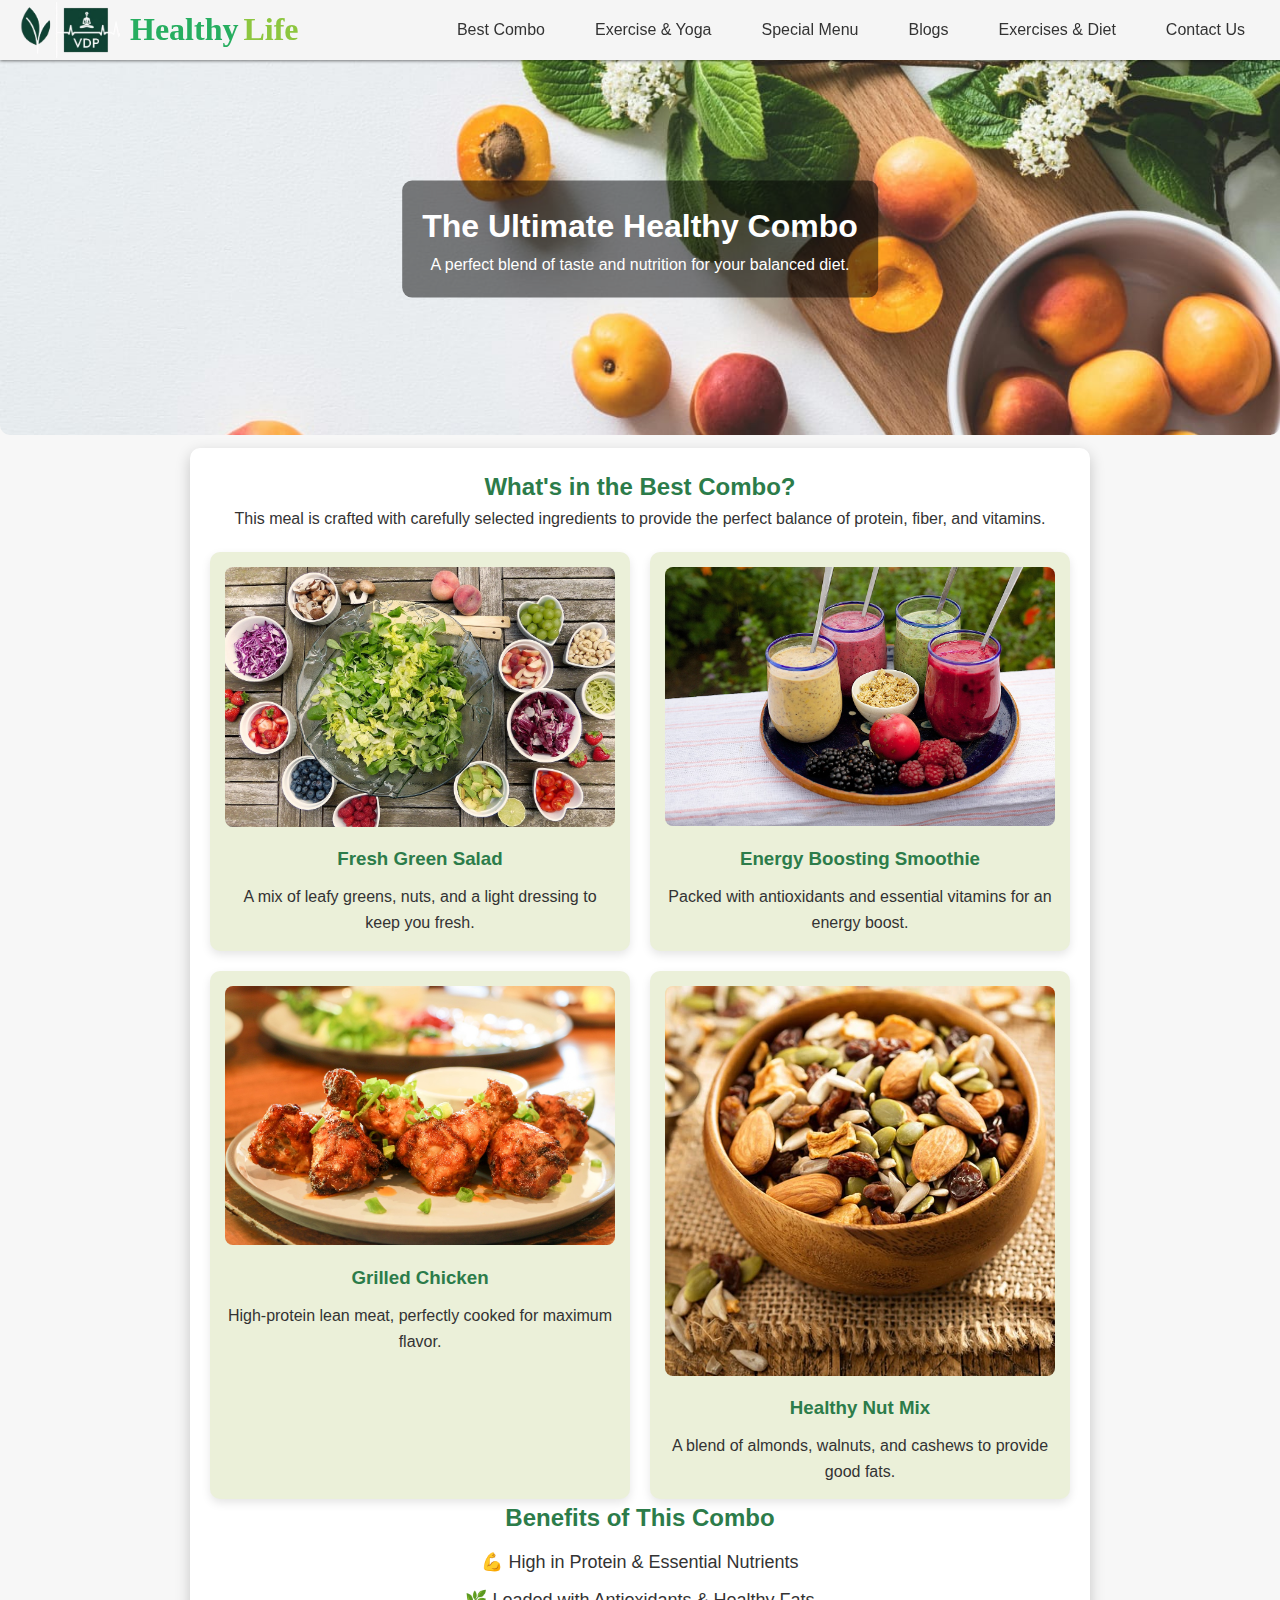
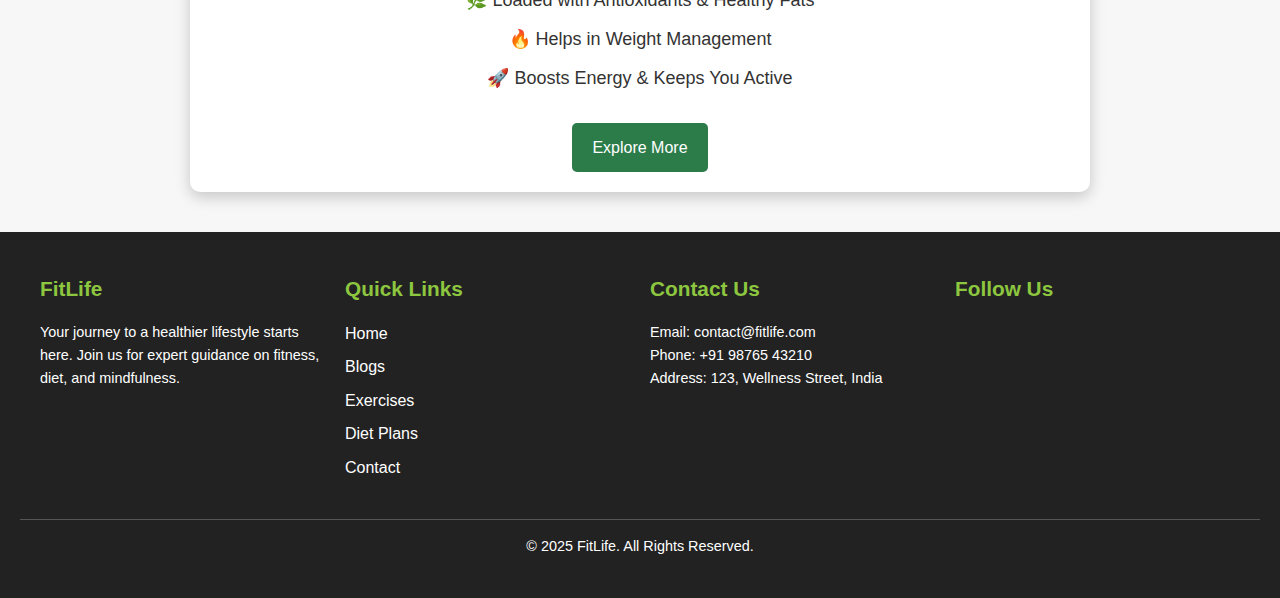
<file: Best_Combo-Detailpage.html>
<!DOCTYPE html>
<html lang="en">

<head>
  <meta charset="UTF-8">
  <meta name="viewport" content="width=device-width, initial-scale=1.0" />
  <title>Best Combo Details</title>
  <link rel="stylesheet" href="css/style.css">
  <link rel="stylesheet" href="css/BestCombo_Detail_page.css"> <!-- Link to CSS file -->
  <link rel="stylesheet" href="css/footer.css" />
  <link rel="stylesheet" href="css/navbar.css" />

</head>

<body>
  <header>
    <nav class="navbar">
      <a href="index.html">
        <div class="logo"><img class="logo-icon" src="./images/icons/download.png" alt=""><span
            class="logo-text">Healthy</span><span class="logo-text logo-highlight">Life</span></div>
      </a>
      <ul class="nav-links">
        <li><a href="./index.html#best-combo">Best Combo</a></li>
        <li><a href="./index.html#video-info">Exercise & Yoga</a></li>
        <li><a href="./index.html#special-menu">Special Menu</a></li>
        <li><a href="./index.html#blogs">Blogs</a></li>
        <li><a href="./index.html#exercises-diet">Exercises &amp; Diet</a></li>
        <li><a href="./index.html#contact">Contact Us</a></li>
      </ul>
      <div class="hamburger">
        <span></span>
        <span></span>
        <span></span>
      </div>
    </nav>
  </header>

  <!-- Hero Section -->
  <section class="hero">
    <img src="images/Bestcombo_Deatilpage_bg.jpeg" alt="Best Combo Meal">
    <div class="hero-text">
      <h1>The Ultimate Healthy Combo</h1>
      <p>A perfect blend of taste and nutrition for your balanced diet.</p>
    </div>
  </section>

  <!-- Combo Details Section -->
  <section class="combo-details">
    <h2>What's in the Best Combo?</h2>
    <p>This meal is crafted with carefully selected ingredients to provide the perfect balance of protein, fiber, and
      vitamins.</p>

    <div class="combo-items">
      <div class="combo-card">
        <img src="images/salad_bestcombo_img4.jpg" alt="Fresh Green Salad">
        <h3>Fresh Green Salad</h3>
        <p>A mix of leafy greens, nuts, and a light dressing to keep you fresh.</p>
      </div>
      <div class="combo-card">
        <img src="images/fruit_bestcombo_img3.jpg" alt="Fruit Smoothie">
        <h3>Energy Boosting Smoothie</h3>
        <p>Packed with antioxidants and essential vitamins for an energy boost.</p>
      </div>
      <div class="combo-card">
        <img src="images/chicken_bestcombo_img2.jpg" alt="Grilled Chicken">
        <h3>Grilled Chicken</h3>
        <p>High-protein lean meat, perfectly cooked for maximum flavor.</p>
      </div>
      <div class="combo-card">
        <img src="images/Healthy _Nut_Mix_bestcombo_img1.jpg" alt="Nut Mix">
        <h3>Healthy Nut Mix</h3>
        <p>A blend of almonds, walnuts, and cashews to provide good fats.</p>
      </div>
    </div>

    <h2>Benefits of This Combo</h2>
    <ul>
      <li>💪 High in Protein & Essential Nutrients</li>
      <li>🌿 Loaded with Antioxidants & Healthy Fats</li>
      <li>🔥 Helps in Weight Management</li>
      <li>🚀 Boosts Energy & Keeps You Active</li>
    </ul>

    <a href="order.html" class="cta-button">Explore More</a>
  </section>

  <!-- FOOTER SECTION -->
  <footer>
    <div class="footer-container">
      <!-- Footer Column 1: Logo & About -->
      <div class="footer-about">
        <h3>FitLife</h3>
        <p>Your journey to a healthier lifestyle starts here. Join us for expert guidance on fitness, diet, and
          mindfulness.</p>
      </div>

      <!-- Footer Column 2: Quick Links -->
      <div class="footer-links">
        <h3>Quick Links</h3>
        <ul>
          <li><a href="#">Home</a></li>
          <li><a href="#">Blogs</a></li>
          <li><a href="#">Exercises</a></li>
          <li><a href="#">Diet Plans</a></li>
          <li><a href="#">Contact</a></li>
        </ul>
      </div>

      <!-- Footer Column 3: Contact Info -->
      <div class="footer-contact">
        <h3>Contact Us</h3>
        <p>Email: contact@fitlife.com</p>
        <p>Phone: +91 98765 43210</p>
        <p>Address: 123, Wellness Street, India</p>
      </div>

      <!-- Footer Column 4: Social Media -->
      <div class="footer-social">
        <h3>Follow Us</h3>
        <div class="social-icons">
          <a href="#"><i class="fab fa-facebook-f"></i></a>
          <a href="#"><i class="fab fa-twitter"></i></a>
          <a href="#"><i class="fab fa-instagram"></i></a>
          <a href="#"><i class="fab fa-youtube"></i></a>
        </div>
      </div>
    </div>

    <!-- Copyright -->
    <div class="footer-bottom">
      <p>&copy; 2025 FitLife. All Rights Reserved.</p>
    </div>
  </footer>

  <script src="js/script.js"></script>
</body>

</html>
</file>
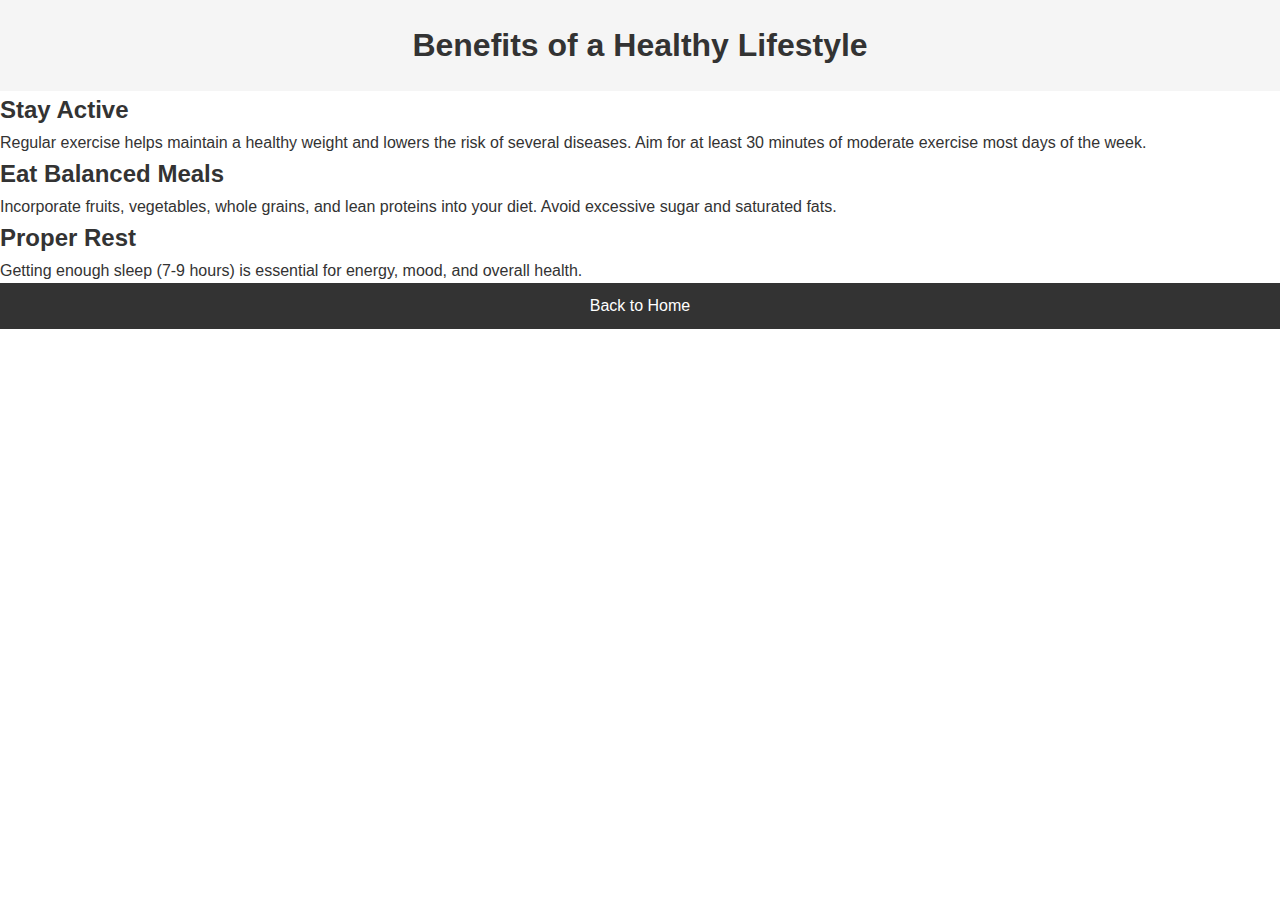
<file: articles/articel1.html>
<!DOCTYPE html>
<html lang="en">
<head>
  <meta charset="UTF-8" />
  <title>Benefits of a Healthy Lifestyle</title>
  <link rel="stylesheet" href="../css/style.css" />
</head>
<body>
  <header>
    <h1>Benefits of a Healthy Lifestyle</h1>
  </header>

  <main>
    <article>
      <h2>Stay Active</h2>
      <p>
        Regular exercise helps maintain a healthy weight and lowers the risk
        of several diseases. Aim for at least 30 minutes of moderate exercise
        most days of the week.
      </p>
      <h2>Eat Balanced Meals</h2>
      <p>
        Incorporate fruits, vegetables, whole grains, and lean proteins into
        your diet. Avoid excessive sugar and saturated fats.
      </p>
      <h2>Proper Rest</h2>
      <p>
        Getting enough sleep (7-9 hours) is essential for energy, mood, and
        overall health.
      </p>
    </article>
  </main>

  <footer>
    <p><a href="../index.html">Back to Home</a></p>
  </footer>
</body>
</html>
</file>
<file: css/style.css>
/* Global styles */
* {
  margin: 0;
  padding: 0;
  box-sizing: border-box;
}

body {
  font-family: Arial, sans-serif;
  color: #333;
  line-height: 1.6;
}

/* Header styles */
header {
  background: #f5f5f5;
  /* Example background color, replace with an image if needed */
  padding: 20px 0;
  text-align: center;
}

header .hero-section {
  margin: 20px auto;
}

header .hero-section h1 {
  font-size: 2rem;
  margin-bottom: 10px;
}

header .hero-section p {
  font-size: 1.2rem;
  color: #555;
}

/* Navigation menu styles */
/* Basic reset and styling */
* {
  margin: 0;
  padding: 0;
  box-sizing: border-box;
}

body {
  font-family: Arial, sans-serif;
  line-height: 1.6;
  color: #333;
}

/* Navbar container */
.navbar {
  display: flex;
  justify-content: space-between;
  align-items: center;
  background-color: #f5f5f5;
  /* Replace with your preferred color or background */
  padding: 15px 20px;
  position: relative;
}

/* Logo or brand name */
.logo {
  font-size: 1.5rem;
  font-weight: bold;
}

/* Navigation links */
.nav-links {
  display: flex;
  list-style: none;
}

.nav-links li a {
  color: #333;
  text-decoration: none;
  margin: 0 15px;
  font-size: 1rem;
}

.nav-links li a:hover {
  color: #007BFF;
  /* Change hover color as needed */
}

/* Hamburger menu icon (hidden on larger screens) */
.hamburger {
  display: none;
  /* will show on mobile via media query */
  flex-direction: column;
  cursor: pointer;
}

.hamburger span {
  height: 3px;
  width: 25px;
  background: #333;
  margin-bottom: 4px;
  border-radius: 2px;
}

/* Media query for smaller screens */
@media (max-width: 768px) {

  /* Hide the nav links by default, show hamburger instead */
  .nav-links {
    display: none !;
    /* hidden by default on small screens */
    position: absolute;
    top: 60px;
    /* just below the navbar */
    right: 0;
    width: 100%;
    background: #fff;
    flex-direction: column;
    align-items: center;
    box-shadow: 0 2px 5px rgba(0, 0, 0, 0.1);
  }

  .nav-links li {
    margin: 10px 0;
  }

  /* Show the hamburger icon */
  .hamburger {
    display: flex;
  }

  /* When nav-links has 'open' class, display as flex */
  .nav-links.open {
    display: flex;
  }
}


/* Best Combo Section */
#best-combo {
  padding: 40px 20px;
  text-align: center;
}

#best-combo h2 {
  font-size: 1.8rem;
  margin-bottom: 20px;
}

.combo-container {
  display: flex;
  flex-wrap: wrap;
  justify-content: center;
}

.combo-item {
  margin: 10px;
  width: 200px;
  /* adjust as needed */
}

.combo-item img {
  width: 100%;
  height: auto;
  border-radius: 4px;
}

.combo-item h3 {
  margin-top: 10px;
  font-size: 1rem;
}

/* Video / Info Section */
#video-info {
  background: #fafafa;
  padding: 40px 20px;
  text-align: center;
}

#video-info h2 {
  font-size: 1.8rem;
  margin-bottom: 10px;
}

#video-info p {
  max-width: 600px;
  margin: 0 auto 20px auto;
}

/* Special Menu Section */
#special-menu {
  padding: 40px 20px;
  text-align: center;
}

#special-menu h2 {
  font-size: 1.8rem;
  margin-bottom: 20px;
}

/* Blogs / Articles Section */
#blogs {
  background: #f5f5f5;
  padding: 40px 20px;
}

#blogs h2 {
  text-align: center;
  margin-bottom: 20px;
}

.blog-list {
  display: flex;
  flex-direction: column;
  align-items: center;
}

.blog-list a {
  margin: 5px 0;
  color: #0066cc;
  text-decoration: none;
}

.blog-list a:hover {
  text-decoration: underline;
}

/* Exercises / Diet Section */
#exercises-diet {
  padding: 40px 20px;
  text-align: center;
}

#exercises-diet h2 {
  margin-bottom: 20px;
}

/* Footer Section */
footer {
  background: #333;
  color: #fff;
  text-align: center;
  padding: 10px 0;
}


a {
  color: inherit;
  text-decoration: inherit;
}
</file>
<file: css/BestCombo_Detail_page.css>
/* General Styles */
body {
    font-family: Arial, sans-serif;
    margin: 0;
    padding: 0;
    background: #f7f7f7;
    color: #333;
}

/* Hero Section */
.hero {
    position: relative;
    top: 35px;
    text-align: center;
    color: white;
    overflow: hidden;
}

.hero img {
    width: 100%;
    max-height: 400px;
    object-fit: cover;
    border-radius: 10px;
}

.hero-text {
    position: absolute;
    top: 50%;
    left: 50%;
    transform: translate(-50%, -50%);
    background: rgba(0, 0, 0, 0.5);
    padding: 20px;
    border-radius: 10px;
}

/* Combo Details */
.combo-details {
    max-width: 900px;
    margin: 40px auto;
    padding: 20px;
    background: white;
    border-radius: 10px;
    box-shadow: 0px 5px 15px rgba(0, 0, 0, 0.2);
    text-align: center;
}

.combo-details h2 {
    color: #2c7c4a;
}

.combo-details ul {
    list-style-type: none;
    padding: 0;
}

.combo-details ul li {
    font-size: 18px;
    margin: 10px 0;
}

/* Combo Cards */
.combo-items {
    display: grid;
    grid-template-columns: repeat(2, 1fr);
    gap: 20px;
    margin-top: 20px;
}

.combo-card {
    background: #ebf0d9;
    border-radius: 10px;
    padding: 15px;
    text-align: center;
    box-shadow: 0px 4px 10px rgba(0, 0, 0, 0.1);
}
.combo-card:hover{
    transform: translateY(-5px);
    box-shadow: 0 4px 16px rgba(0, 0, 0, 0.2);
}

.combo-card img {
    width: 100%;
    border-radius: 8px;
}

.combo-card h3 {
    margin: 10px 0;
    color: #2c7c4a;
}

/* CTA Button */
.cta-button {
    display: inline-block;
    padding: 12px 20px;
    background: #2c7c4a;
    color: white;
    text-decoration: none;
    border-radius: 5px;
    margin-top: 20px;
    transition: 0.3s;
}

.cta-button:hover {
    background: #1f5e37;
}

/* Responsive Design */
@media (max-width: 768px) {
    .hero-text {
        width: 90%;
        /* Adjust width for smaller screens */
        padding: 15px;
        /* Reduce padding */
        font-size: 14px;
        /* Adjust font size */
    }
}

@media (max-width: 480px) {
    .hero-text {
        width: 95%;
        /* Increase width for very small screens */
        padding: 10px;
        /* Reduce padding further */
        font-size: 12px;
        /* Further adjust font size */
    }
}
</file>
<file: css/footer.css>
/* FOOTER SECTION */
footer {
    background-color: #222;
    color: white;
    padding: 40px 20px;
    font-family: Arial, sans-serif;
  }
  
  /* Footer Container */
  .footer-container {
    display: grid;
    grid-template-columns: repeat(auto-fit, minmax(200px, 1fr));
    gap: 20px;
    text-align: left;
    max-width: 1200px;
    margin: 0 auto;
  }
  
  /* Footer Headings */
  .footer-container h3 {
    font-size: 1.3rem;
    margin-bottom: 15px;
    color: #8dc63f;
  }
  
  /* Footer Paragraph */
  .footer-container p {
    font-size: 0.9rem;
    line-height: 1.6;
  }
  
  /* Footer Links */
  .footer-links ul {
    list-style: none;
    padding: 0;
  }
  
  .footer-links ul li {
    margin-bottom: 8px;
  }
  
  .footer-links ul li a {
    text-decoration: none;
    color: white;
    transition: color 0.3s ease;
  }
  
  .footer-links ul li a:hover {
    color: #8dc63f;
  }
  
  /* Social Icons */
  .footer-social .social-icons {
    display: flex;
    gap: 10px;
  }
  
  .footer-social .social-icons a {
    color: white;
    font-size: 1.2rem;
    transition: color 0.3s ease;
  }
  
  .footer-social .social-icons a:hover {
    color: #8dc63f;
  }
  
  /* Copyright Section */
  .footer-bottom {
    text-align: center;
    margin-top: 30px;
    font-size: 0.9rem;
    border-top: 1px solid #555;
    padding-top: 15px;
  }
  
  /* Responsive Design */
  @media (max-width: 768px) {
    .footer-container {
      grid-template-columns: 1fr;
      text-align: center;
    }
  
    .footer-social .social-icons {
      justify-content: center;
    }
  }
</file>
<file: css/navbar.css>
/* nav.css */

/* Header & Navbar Styles */
header {
    width: 100%;
    /* height: 20px; */
    position: fixed;
    top: 0;
    left: 0;
    z-index: 1000;
    /* background: #e4efc1; */
    box-shadow: 0 1px 3px rgba(0, 0, 0, 0.5);
}

.navbar {
    display: flex;
    justify-content: space-between;
    align-items: center;
    padding: 5px 20px;
    height: 20px;
}

/* .navbar .logo a {
    font-size: 1.5rem;
    color: #27ae60;
    text-decoration: none;
    font-weight: bold;
} */

.logo {
    @import url('https://fonts.googleapis.com/css2?family=Great+Vibes&display=swap');
    font-family: 'Great Vibes', cursive;
    /* font-family: 'Poppins', sans-serif; */
    font-size: 2rem;
    font-weight: bold;
    color: #333;
    display: flex;
    align-items: center;
}

.logo-icon {
    width: 100px;
    /* Adjust width as needed */
    height: 100px;
    /* Adjust height as needed */
    margin-right: 10px;
    /* Space between image and text */
    object-fit: contain;
    /* Ensures the image scales properly */
}

.logo-text {
    color: #27ae60;
    /* Green for health */
}

.logo-highlight {
    color: #8dc63f;
    /* Lighter green for contrast */
    margin-left: 5px;
}


/* Navigation Links */
.nav-links {
    list-style: none;
    display: flex;
    transition: all 0.3s ease;
}

.nav-links li {
    margin-left: 20px;
}

.nav-links li a {
    text-decoration: none;
    color: #333;
    transition: color 0.3s ease;
}

.nav-links li a:hover {
    color: #44da23;
}

/* Hamburger Menu (hidden on larger screens) */
.hamburger {
    display: none;
    flex-direction: column;
    cursor: pointer;
}

.hamburger span {
    width: 25px;
    height: 3px;
    background: #333;
    margin: 4px 0;
    transition: 0.4s;
}

/* Responsive Navigation */
@media (max-width: 768px) {

    .nav-links {
        position: absolute;
        top: 40px;
        /* Adjust based on header height */
        right: 0;
        width: 100%;
        background: #eefdd2;
        flex-direction: column;
        align-items: center;
        display: none;
        z-index: 1000;
        box-shadow: 0 2px 5px rgba(0, 0, 0, 0.1);
    }

    .nav-links.active {
        display: flex;
    }

    .nav-links li {
        margin: 15px 0;

    }

    .hamburger {
        display: flex;
    }
}
</file>
